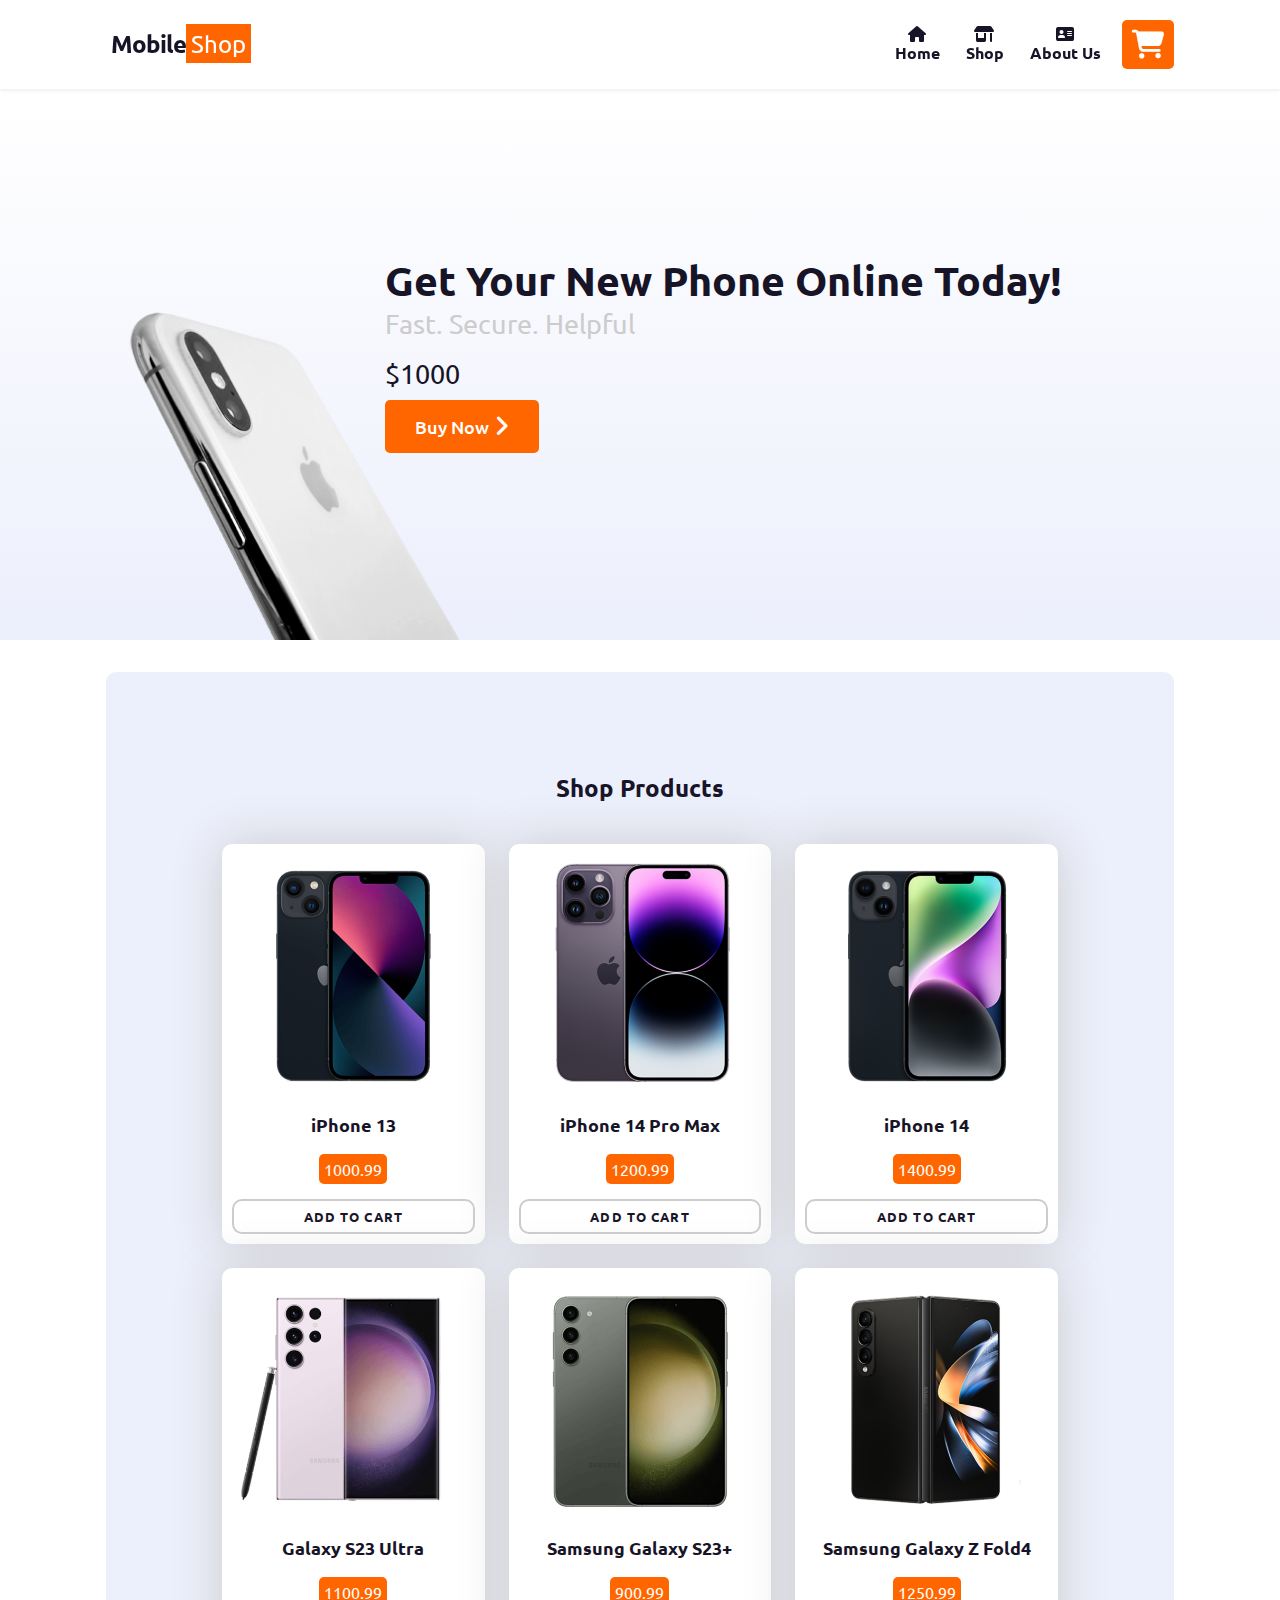
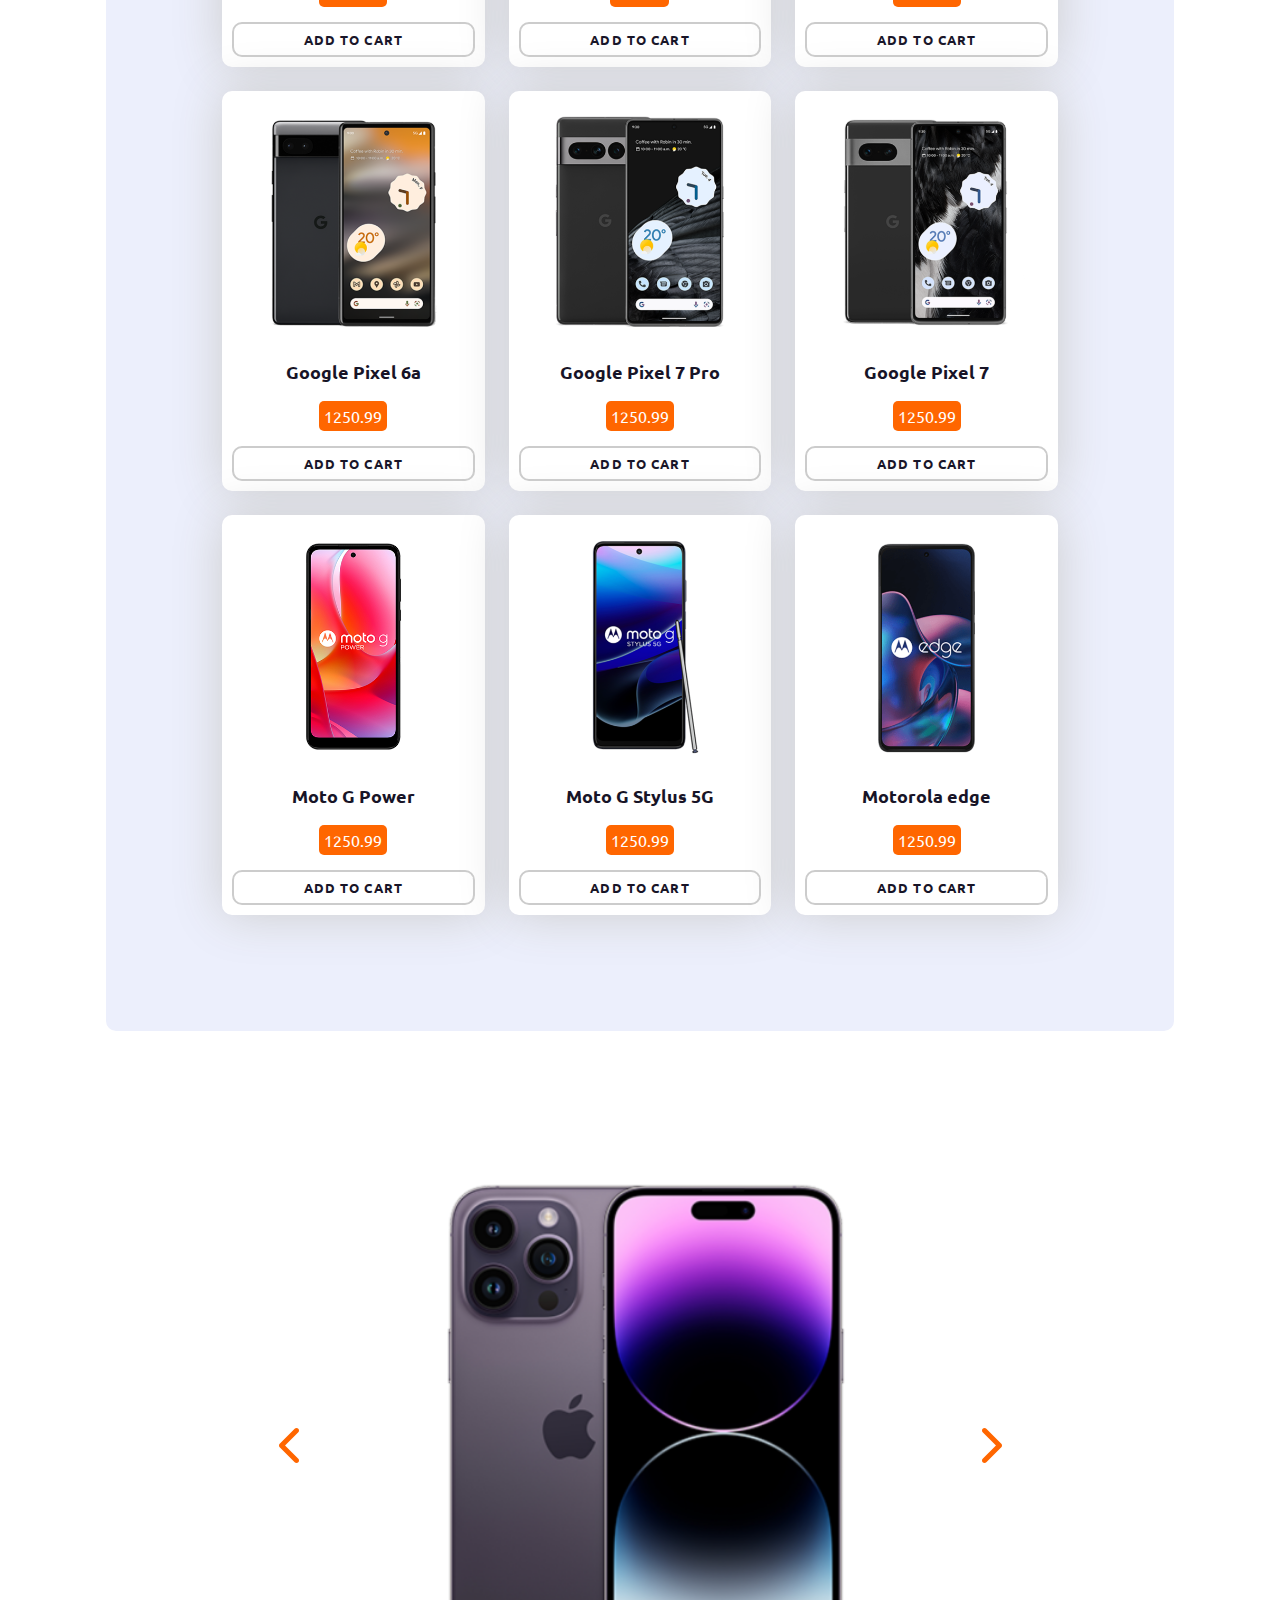
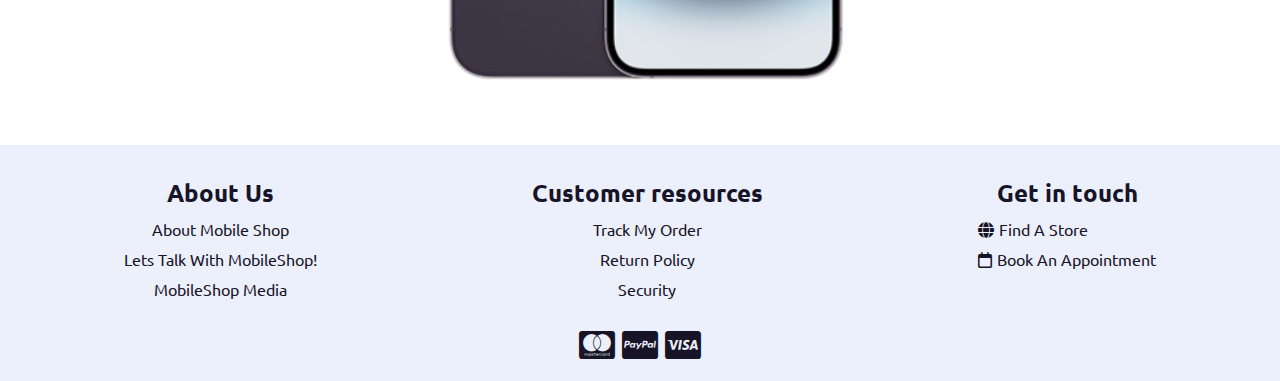
<file: index.html>
<!DOCTYPE html>
<html lang="en">
  <head>
    <meta charset="UTF-8" />
    <meta http-equiv="X-UA-Compatible" content="IE=edge" />
    <meta name="viewport" content="width=device-width, initial-scale=1.0" />
    <link rel="stylesheet" href="style.css" />
    <link
      rel="stylesheet"
      href="https://cdnjs.cloudflare.com/ajax/libs/font-awesome/6.3.0/css/all.min.css"
    />
    <link rel="preconnect" href="https://fonts.googleapis.com" />
    <link rel="preconnect" href="https://fonts.gstatic.com" crossorigin />
    <link
      href="https://fonts.googleapis.com/css2?family=Kanit&display=swap"
      rel="stylesheet"
    />

    <link rel="preconnect" href="https://fonts.googleapis.com" />
    <link rel="preconnect" href="https://fonts.gstatic.com" crossorigin />
    <link
      href="https://fonts.googleapis.com/css2?family=Ubuntu&display=swap"
      rel="stylesheet"
    />
    <title>Ecommerce Website</title>
  </head>
  <body>
    <!-- header -->
    <header>
      <!-- nav -->
      <div class="nav container">
        <a href="#" class="logo"
          ><b>Mobile</b><span class="logoOrange">Shop</span></a
        >
        <!-- navigation -->
        <div class="navigation">
          <div class="home nav-btn">
            <i class="fa-solid fa-house"></i><a href="#main">Home</a>
          </div>
          <div class="shop-products nav-btn">
            <i class="fa-solid fa-shop"></i>
            <a href="#shop-products">Shop</a>
          </div>
          <div class="about nav-btn">
            <i class="fa-solid fa-address-card"></i
            ><a href="#aboutUs">About Us</a>
          </div>
        </div>
        <!-- cart-icon -->
        <i class="fa-solid fa-cart-shopping" id="cart-icon">
          <span></span>
        </i>
        <!-- cart -->
        <div class="cart">
          <h2 class="cart-title">Your Cart</h2>
          <!-- cart content -->
          <div class="cart-content">
            <div class="cart-items">
              <!-- render cart items here -->
            </div>
          </div>
          <!-- total -->
          <div class="total">
            <div class="total-title">Total (0 items): $0</div>
          </div>
          <!-- buy btn -->
          <button type="button" class="btn-buy">Proceed to checkout</button>
          <!-- cart-close -->
          <i class="fa-solid fa-xmark" id="close-cart"></i>
        </div>
      </div>
    </header>
    <!-- main -->
    <div class="main" id="main">
      <div class="orderPlaced">
        <div class="popup" id="popup">
          <img src="img/404-tick.png" alt="" />
          <h2>Thanks for your order!</h2>
          <p>Your order number is <b>218232421</b></p>
          <button type="button" class="OK-btn" onclick="closePopup()">
            OK
          </button>
        </div>
      </div>
      <!-- //////////To the top button -->
      <div id="return-to-top"><i class="fa-solid fa-chevron-up"></i></div>
      <!-- commercial section -->
      <div class="main-commercial">
        <div class="commercial-image">
          <img src="img/backPicture/new_iphone.png" alt="" />
        </div>

        <div class="commercial-discription">
          <div class="commercial-title">
            <h2>Get Your New Phone Online Today!</h2>
          </div>
          <div class="commercial-text">Fast. Secure. Helpful</div>
          <div class="commercial-price">$1000</div>
          <div class="commercial-buyBtn">
            Buy Now<i class="fas fa-angle-right"></i>
          </div>
        </div>
      </div>

      <!-- shop -->
      <section class="shop container">
        <h2 class="section-title" id="shop-products">Shop Products</h2>
        <!-- content -->
        <div class="shop-content"></div>
      </section>
    </div>
    <!-- carousel -->
    <div class="carousel">
      <!-- Slider container -->
      <div class="slider">
        <!-- slide 1 -->
        <div class="slide">
          <img
            src="img/Apple/iPhone 14 Pro Max/iPhone_14_Pro_Max_DeepPurple_5G-plus_lrg1 (1).png"
            alt="slide1"
          />
        </div>

        <!-- slide 2 -->
        <div class="slide">
          <img
            src="img/Google pixel/Google Pixel 7 Pro/Google_Pixel_7_Pro.png"
            alt="slide2"
          />
        </div>

        <!-- slide 3 -->
        <div class="slide">
          <img
            src="img/Samsung/Samsung Galaxy S23 Ultra/Samsung_Galaxy_S23_Ultra_Lavender_5G_plus_lrg1 (1).png"
            alt="slide3"
          />
        </div>

        <!-- slide 4 -->
        <div class="slide">
          <img
            src="img/Motorola/Motorola edge/Motorola_Edge_Mineral_Gray_5G_lrg1 (1).png"
            alt="slide4"
          />
        </div>

        <!-- Control buttons -->
        <button class="slide-btn btn-next">
          <i class="fa-solid fa-chevron-right"></i>
        </button>
        <button class="slide-btn btn-prev">
          <i class="fa-solid fa-chevron-left"></i>
        </button>
      </div>
    </div>
    <footer>
      <div class="footer-main">
        <div class="aboutus column">
          <h2 id="aboutUs">About Us</h2>
          <div class="aboutShop"><a href="#">About Mobile Shop</a></div>
          <div class="lets-talk">
            <a href="#">Lets Talk With MobileShop!</a>
          </div>
          <div class="media"><a href="#">MobileShop Media</a></div>
        </div>

        <div class="customer-service column">
          <h2>Customer resources</h2>
          <div class="track-order">
            <a href="#">Track My Order</a>
          </div>
          <div class="return">
            <a href="#">Return Policy</a>
          </div>
          <div class="security"><a href="#">Security</a></div>
        </div>

        <div class="getInTouch column">
          <h2>Get in touch</h2>
          <div class="findStore">
            <a href="#"><i class="fa-solid fa-globe"></i>Find A Store</a>
          </div>
          <div class="book">
            <a href="#"
              ><i class="fa-regular fa-calendar"></i>Book An Appointment</a
            >
          </div>
        </div>
      </div>

      <div class="footer-icons">
        <i class="fab fa-cc-mastercard"></i>
        <i class="fab fa-cc-paypal"></i>
        <i class="fab fa-cc-visa"></i>
      </div>
    </footer>
    <script src="script.js"></script>
  </body>
</html>
</file>
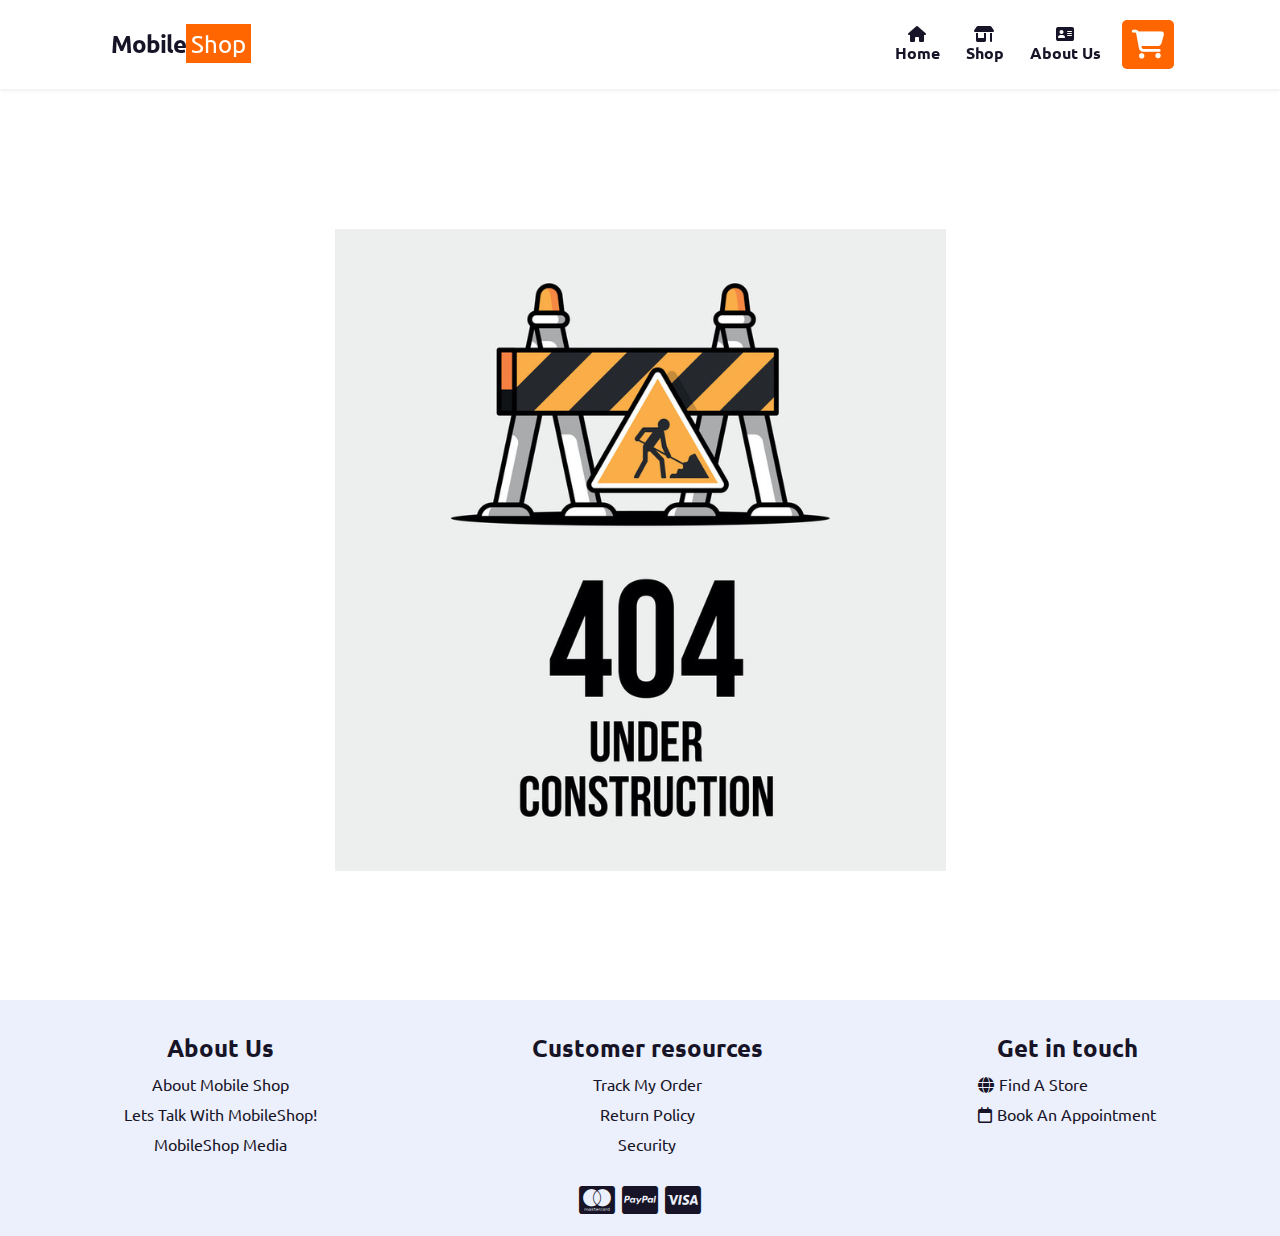
<file: 404page.html>
<!DOCTYPE html>
<html lang="en">
  <head>
    <meta charset="UTF-8" />
    <meta http-equiv="X-UA-Compatible" content="IE=edge" />
    <meta name="viewport" content="width=device-width, initial-scale=1.0" />
    <link rel="stylesheet" href="style.css" />
    <link
      rel="stylesheet"
      href="https://cdnjs.cloudflare.com/ajax/libs/font-awesome/6.3.0/css/all.min.css"
    />
    <link rel="preconnect" href="https://fonts.googleapis.com" />
    <link rel="preconnect" href="https://fonts.gstatic.com" crossorigin />
    <link
      href="https://fonts.googleapis.com/css2?family=Kanit&display=swap"
      rel="stylesheet"
    />

    <link rel="preconnect" href="https://fonts.googleapis.com" />
    <link rel="preconnect" href="https://fonts.gstatic.com" crossorigin />
    <link
      href="https://fonts.googleapis.com/css2?family=Ubuntu&display=swap"
      rel="stylesheet"
    />
    <title>Ecommerce Website</title>
  </head>
  <body>
    <!-- header -->
    <header>
      <!-- nav -->
      <div class="nav container">
        <a href="index.html" class="logo"
          ><b>Mobile</b><span class="logoOrange">Shop</span></a
        >
        <!-- navigation -->
        <div class="navigation">
          <div class="home nav-btn">
            <i class="fa-solid fa-house"></i><a href="index.html">Home</a>
          </div>
          <div class="shop-products nav-btn">
            <i class="fa-solid fa-shop"></i>
            <a href="#shop-products">Shop</a>
          </div>
          <div class="about nav-btn">
            <i class="fa-solid fa-address-card"></i
            ><a href="#aboutUs">About Us</a>
          </div>
        </div>
        <!-- cart-icon -->
        <i class="fa-solid fa-cart-shopping" id="cart-icon">
          <span></span>
        </i>
        <!-- cart -->
        <div class="cart">
          <h2 class="cart-title">Your Cart</h2>
          <!-- cart content -->
          <div class="cart-content">
            <div class="cart-items">
              <!-- render cart items here -->
            </div>
          </div>
          <!-- total -->
          <div class="total">
            <div class="total-title">Total (0 items): $0</div>
          </div>
          <!-- buy btn -->
          <button type="button" class="btn-buy">Proceed to checkout</button>
          <!-- cart-close -->
          <i class="fa-solid fa-xmark" id="close-cart"></i>
        </div>
      </div>
    </header>
    <!-- main -->
    <div id="main404"></div>
    <footer>
      <div class="footer-main">
        <div class="aboutus column">
          <h2 id="aboutUs">About Us</h2>
          <div class="aboutShop"><a href="#">About Mobile Shop</a></div>
          <div class="lets-talk">
            <a href="#">Lets Talk With MobileShop!</a>
          </div>
          <div class="media"><a href="#">MobileShop Media</a></div>
        </div>

        <div class="customer-service column">
          <h2>Customer resources</h2>
          <div class="track-order">
            <a href="#">Track My Order</a>
          </div>
          <div class="return">
            <a href="#">Return Policy</a>
          </div>
          <div class="security"><a href="#">Security</a></div>
        </div>

        <div class="getInTouch column">
          <h2>Get in touch</h2>
          <div class="findStore">
            <a href="#"><i class="fa-solid fa-globe"></i>Find A Store</a>
          </div>
          <div class="book">
            <a href="#"
              ><i class="fa-regular fa-calendar"></i>Book An Appointment</a
            >
          </div>
        </div>
      </div>

      <div class="footer-icons">
        <i class="fab fa-cc-mastercard"></i>
        <i class="fab fa-cc-paypal"></i>
        <i class="fab fa-cc-visa"></i>
      </div>
    </footer>
  </body>
</html>
</file>
<file: style.css>
* {
  margin: 0;
  padding: 0;
  scroll-behavior: smooth;
  box-sizing: border-box;
  text-decoration: none;
  list-style: none;
  font-family: "Ubuntu", sans-serif;
}

:root {
  --main-color: #fd4646;
  --text-color: #171427;
  --bg-color: #fff;
  --orange: #ff6600;
  --another-bg: #eceffc;
  --grey: #ccc;
}

img {
  width: 100%;
}

body {
  color: var(--text-color);
}
.container {
  max-width: 1068px;
  padding: 100px;
  margin: auto;
  width: 100%;
}
section {
  padding: 4rem 0 3rem;
}
header {
  position: fixed;
  top: 0;
  left: 0;
  width: 100%;
  background: var(--bg-color);
  box-shadow: 0 1px 4px hsl(0 4% 15% /10%);
  z-index: 9999;
}

.nav {
  display: flex;
  align-items: center;
  justify-content: space-between;
  padding: 20px 0;
}

.navigation {
  display: flex;
  flex-direction: row;
  gap: 1rem;
  margin: 0;
  width: 100%;
  justify-content: right;
  margin-right: 1rem;
  font-weight: 600;
}

.navigation a {
  text-decoration: none;
  color: var(--text-color);
}

.navigation a:hover {
  opacity: 0.8;
  transition: all 0.2s;
}

.nav-btn {
  position: relative;
}

.nav-btn i {
  margin-right: 2px;
}

.nav-btn:after {
  content: "";
  position: absolute;
  left: 0;
  bottom: -2px;
  width: 0px;
  height: 2px;
  background-color: var(--orange);

  transform: scaleX(0.15);
  transform-origin: left;
}

.nav-btn:hover:after {
  transform: scaleX(1);
  width: 100%;
  transition: transform 0.2s ease-in;
}

.logo {
  font-size: 1.5rem;
  color: var(--text-color);
  font-weight: 400;
  padding: 5px;
}

.logoOrange {
  background: var(--orange);
  padding: 5px;
  color: var(--bg-color);
}

#cart-icon {
  font-size: 1.8rem;
  cursor: pointer;
  color: var(--bg-color);
  background: var(--orange);
  padding: 10px;
  border-radius: 5px;
  position: relative;
  display: flex;
  gap: 0.2rem;
}

#cart-icon i {
  position: absolute;
  top: 0;
  bottom: 0;
}

#cart-icon:hover {
  opacity: 0.8;
  transition: all 0.3s;
}

#cart-icon span {
  color: var(--grey);
  background: var(--text-color);
  font-size: 0.8rem;
  display: flex;
  justify-content: center;
  align-items: center;
  text-align: center;
  position: absolute;
  bottom: -5px;
  right: -5px;
  height: 1.1rem;
  width: 1.1rem;
  border-radius: 50%;
  display: none;
  padding: 1px;
}

/* cart */
.cart {
  position: fixed;
  top: 0;
  right: 0;
  width: 360px;
  min-height: 100vh;
  padding: 20px;
  background: var(--bg-color);
  box-shadow: -2px 0 4px hsl(0 4% 15% / 10%);
  right: -100%;
  transition: 0;
  animation: bye 0.5s ease-out forwards;
  background: var(--another-bg);
}

/* cart items */
.cart-items {
  max-height: calc(100vh - 247px);
  overflow-y: auto;
  overflow-x: hidden;
  text-align: center;
  margin-top: 1rem;
}

.cart.active {
  animation: hello 0.5s ease-out forwards;
  right: 0;
}

@keyframes hello {
  0% {
    right: -100%;
  }
  100% {
    right: 0;
  }
}

@keyframes bye {
  0% {
    right: 0;
  }
  100% {
    right: -100%;
  }
}

.section-title {
  font-size: 1.5rem;
  font-weight: 600;
  text-align: center;
  margin-bottom: 1.5rem;
  color: var(--text-color);
}

.cart-box {
  display: grid;
  grid-template-columns: 32% 50% 18%;
  align-items: center;
  gap: 1rem;
  margin-top: 1rem;
}

.cart-img {
  width: 100px;
  height: 100px;
  object-fit: contain;
  padding: 10px;
}

.detail-box {
  display: grid;
  row-gap: 0.5rem;
}

.cart-product-title {
  font-size: 1rem;
  text-transform: uppercase;
}

.cart-price {
  font-weight: 500;
}

.cart-quantity {
  border: 1px solid var(--text-color);
  outline-color: var(--main-color);
  width: 2.4rem;
  text-align: center;
  font-size: 1rem;
}

.cart-remove {
  font-size: 24px;
  color: var(--main-color);
  cursor: pointer;
}

.total {
  display: flex;
  justify-content: center;
  margin-top: 1.5rem;
  border-top: 1px solid var(--text-color);
}

.total-title {
  font-size: 1rem;
  font-weight: 600;
}

.total-price {
  margin-left: 0.5rem;
}

.btn-buy {
  display: flex;
  margin: 1.5rem auto 0 auto;
  padding: 12px 20px;
  border: none;
  background: var(--orange);
  color: var(--bg-color);
  font-size: 1rem;
  font-weight: 600;
  cursor: pointer;
  border-radius: 10px;
}

.btn-buy:hover {
  transition: 0.3s;
  background: #ff781f;
}

#close-cart {
  position: absolute;
  top: 1rem;
  right: 0.8rem;
  font-size: 2rem;
  color: var(--text-color);
  cursor: pointer;
}

/* shop */
.shop {
  margin-top: 2rem;
  background: var(--another-bg);
  border-radius: 10px;
}

.shop-content {
  display: grid;
  grid-template-columns: repeat(auto-fit, minmax(220px, auto));
  gap: 1.5rem;
  padding: 1rem;
}

.product-box {
  position: relative;
  padding: 10px;
  background: var(--bg-color);
  box-shadow: 0 0 50px var(--grey);
  border-radius: 10px;
}

.product-box:hover {
  transition: 0.4s;
  cursor: pointer;
}

.product-wrap:hover {
  padding: 20px;
  transition: 0.4s;
}

.product-img {
  width: 100%;
  height: auto;
  margin-bottom: 0.5rem;
}

.product-description {
  text-align: center;
  margin: 5px;
  display: flex;
  justify-content: center;
  align-items: center;
  flex-direction: column;
}
.product-title {
  font-size: 1.1rem;
  font-weight: 600;
  margin-bottom: 0.5rem;
}

.price {
  font-weight: 400;
  background: var(--orange);
  margin-top: 10px;
  border-radius: 5px;
  padding: 5px;
  color: var(--bg-color);
}

.button-hover-addcart {
  border: 2px solid var(--grey);
  border-radius: 10px;
  padding: 7px;
  background: transparent;
  color: var(--text-color);
  font-weight: 600;
  text-transform: uppercase;
  overflow: hidden;
  letter-spacing: 0.07rem;
  transition: all 0.2s ease-in-out;
  position: relative;
  width: 100%;
  margin-top: 10px;
  cursor: pointer;
}

.button-hover-addcart:active {
  transform: scale(0.9);
}
.button-hover-addcart span {
  transition: all 0.2s ease-in-out;
}

.button-hover-addcart .fa-cart-arrow-down {
  position: absolute;
  font-size: 1.2rem;
  top: 50%;
  -webkit-transform: translateY(-50%);
  -ms-transform: translateY(-50%);
  transform: translateY(-50%);
  color: var(--bg-color);
  right: -20px;
  transition: 0.4s right cubic-bezier(0.38, 0.6, 0.48, 1);
}

.button-hover-addcart:hover {
  border-color: var(--text-color);
  background: var(--orange);
}

.button-hover-addcart:hover span {
  margin-right: 20px;
  color: var(--bg-color);
}

.button-hover-addcart:hover .fa-cart-arrow-down {
  right: 12px;
}
.cart-title {
  text-align: center;
  font-size: 1.5rem;
  font-weight: 600;
  margin-top: 2rem;
}

/* commercial section */
.main-commercial {
  background: linear-gradient(to top, var(--another-bg), var(--bg-color));
  overflow: hidden;
  width: 100%;
  height: 70vh;
  margin-bottom: 30px;
  margin-top: 100px;
  position: relative;
  padding: 0;
}

.main-commercial .commercial-image {
  position: absolute;
  left: 0;
  bottom: 0;
  width: 45vw;
}

.main-commercial img {
  position: absolute;
  left: 0;
  bottom: 0;
  width: 100%;
  z-index: 0;
}

.commercial-discription {
  position: absolute;
  top: 12vw;
  right: 25vw;
  z-index: 10;
  text-align: left;
  font-size: 2em;
}

.commercial-title {
  user-select: none;
}
.commercial-text {
  color: var(--grey);
  user-select: none;
}
.commercial-price {
  user-select: none;
  margin-top: 1rem;
  margin-bottom: 1rem;
}

.commercial-buyBtn {
  background: var(--orange);
  color: var(--bg-color);
  cursor: pointer;
  padding: 15px 50px 15px 30px;
  font-weight: 500;
  border-radius: 5px;
  text-align: center;
  font-size: 1.1rem;
  position: relative;
  display: inline;
  z-index: 1;
}

.commercial-buyBtn .fa-angle-right {
  font-size: 1.5rem;
  position: absolute;
  right: 30px;
  top: 50%;
  transform: translateY(-50%);
  transition: right 0.5s;
  z-index: 1;
}

.commercial-buyBtn:hover .fa-angle-right {
  font-size: 1.5rem;
  position: absolute;
  right: 20px;
  z-index: 1;
}

/* carousel */
.carousel {
  width: 100%;
  height: 100%;
  display: flex;
  justify-content: center;
  margin-top: 100px;
  align-items: center;
  padding: 2rem;
}

.slider {
  width: 100%;
  max-width: 800px;
  height: 550px;
  position: relative;
  overflow: hidden;
  border-radius: 10px;
}

.slide {
  width: 100%;
  max-width: 800px;
  height: 550px;
  position: absolute;
  transition: all 0.5s;
  background: var(--text-color);
  background: var(--bg-color);
}

.slide img {
  width: 100%;
  height: 100%;
  object-fit: contain;
  box-shadow: 12px 3px 3px #fff;
}

.slide-btn {
  position: absolute;
  border: none;
  z-index: 10px;
  cursor: pointer;
  background: #ffffff10;
  backdrop-filter: blur(12px);
  -webkit-backdrop-filter: blur(12px);
  border-radius: 100%;
  width: 70px;
  height: 70px;
}

.slide-btn i {
  color: var(--orange);
  font-size: 2.5rem;
  position: relative;
  transition: all 0.3s ease;
}
.btn-prev {
  top: 45%;
  left: 2%;
  transition: all 0.3s ease;
}

.btn-prev i:hover {
  right: 5px;
  transition: all 0.3s ease;
}

.btn-next i:hover {
  left: 5px;
  transition: all 0.3s ease;
}

.btn-next {
  top: 45%;
  right: 2%;
}

/* buyPhone section */

.buyPhone {
  width: 100%;
  text-align: center;
  /* background: #eceffc; */
  margin-top: 20px;
}

.buyPhone-content {
  display: flex;
  justify-content: flex-start;
  align-items: center;
  text-align: center;
  /* background: #eceffc; */
  gap: 200px;
}

.buyPhone-pic {
  max-width: 500px;
  border: 3px solid red;
  position: relative;
}

.buyPhone-line {
  height: 200px;
  background: #fd4646;
  width: 500px;
}

.buyPhone-line img {
  /* position: absolute; */
  position: relative;
  top: -60%;
  right: -50%;
}

.buyPhone-line img:after {
  content: "";
  position: absolute;
  left: 0;
  bottom: 0;
  top: 0;
  right: 100px;
  width: 100%;
  height: 100%;
  background-color: var(--orange);

  transform: scaleX(0.15);
  transform-origin: left;
}
.buyPhone-line img:hover:after {
  transform: scaleX(1);
  width: 100%;
  transition: transform 0.2s ease-in;
}
.buyPhone-options {
  display: flex;
  justify-content: space-between;
  flex-direction: column;
  text-align: justify;
  cursor: pointer;
  gap: 10px;
  color: var(--orange);
}
.option {
  font-size: 2rem;
  background: var(--text-color);
  padding: 10px;
  border-radius: 10px;
}

.option:hover {
  color: var(--bg-color);
}

/* ////////////////////////////To the top button///////////////////////////// */
#return-to-top {
  position: fixed;
  bottom: 20px;
  right: 20px;
  background: rgb(0, 0, 0);
  background: rgba(0, 0, 0, 0.7);
  width: 50px;
  height: 50px;
  display: block;
  text-decoration: none;
  -webkit-border-radius: 35px;
  -moz-border-radius: 35px;
  border-radius: 35px;
  display: none;
  -webkit-transition: all 0.3s linear;
  -moz-transition: all 0.3s ease;
  -ms-transition: all 0.3s ease;
  -o-transition: all 0.3s ease;
  transition: all 0.3s ease;
  z-index: 9999;
}

#return-to-top i {
  color: #fff;
  margin: 0;
  position: relative;
  left: 16px;
  top: 13px;
  font-size: 19px;
  -webkit-transition: all 0.3s ease;
  -moz-transition: all 0.3s ease;
  -ms-transition: all 0.3s ease;
  -o-transition: all 0.3s ease;
  transition: all 0.3s ease;
}

#return-to-top:hover {
  background: rgba(0, 0, 0, 0.9);
}
#return-to-top:hover i {
  color: #fff;
  top: 5px;
}

/* footer */
footer {
  background: var(--another-bg);
  font-size: 1rem;
  text-align: center;
  padding: 1rem;
  display: flex;
  flex-direction: column;
  justify-content: space-around;
}

.footer-main {
  display: flex;
  flex-direction: row;
  justify-content: space-around;
}

.column {
  padding: 1rem;
  display: flex;
  flex-direction: column;
  gap: 10px;
}

.column h2 {
  text-align: center;
}

.getInTouch {
  text-align: justify;
}

.getInTouch a i {
  margin-right: 5px;
}

.column a {
  color: var(--text-color);
}

.column a:hover {
  color: var(--grey);
}

.footer-icons {
  margin-top: 10px;
  font-size: 2rem;
}

/* cart content */
.cart-item {
  margin: 10px;
  display: flex;
  justify-content: center;
  text-align: center;
  align-items: center;
  background: var(--bg-color);
  border-radius: 10px;
  padding: 10px;
}

.cart-item img {
  height: 150px;
  width: 150px;
}

.units {
  display: flex;
  justify-content: space-around;
  justify-content: center;
  gap: 1rem;
}

.unit-wrap {
  display: flex;
  flex-direction: column;
  gap: 1rem;
}

.unit-price {
  font-weight: 600;
}

.btn-minus,
.btn-plus {
  background: var(--orange);
  height: 25px;
  width: 25px;
  display: flex;
  justify-content: center;
  align-items: center;
  border-radius: 50%;
  cursor: pointer;
  user-select: none;
  font-size: 1rem;
  font-weight: bold;
}

.btn-minus:hover,
.btn-plus:hover {
  opacity: 0.8;
  transition: all 0.2s;
}

.fa-trash-can {
  font-size: 1.5rem;
  cursor: pointer;
}
.fa-trash-can:hover {
  opacity: 0.8;
  transition: all 0.2s;
}

/* //////////////popup window/////////////////// */

.orderPlaced {
  display: none;
  position: fixed;
  z-index: 9999;
  left: 0;
  top: 0;
  width: 100%;
  height: 100%;
  overflow: auto;
  background: rgba(80, 69, 69, 0.29);
  box-shadow: 0 4px 30px rgba(0, 0, 0, 0.1);
  backdrop-filter: blur(9px);
  -webkit-backdrop-filter: blur(9px);
}

.popup {
  width: 400px;
  background: #fff;
  border-radius: 10px;
  position: absolute;
  top: 50%;
  left: 50%;
  transform: translate(-50%, -50%) scale(0.1);
  text-align: center;
  padding: 0 30px 30px;
  color: #333;
  visibility: hidden;
  transition: transform 0.4s, top 0.4s;
  z-index: 9999;
}

.popup img {
  width: 100px;
  margin-top: -50px;
  border-radius: 50%;
  box-shadow: 0 2px 5px rgba(0, 0, 0, 0.2);
  z-index: 9999;
}

.popup h2 {
  font-size: 2rem;
  font-weight: 500;
  margin: 30px 0 10px;
  z-index: 9999;
}

.popup button {
  width: 100%;
  margin-top: 50px;
  padding: 10px 0;
  background: var(--orange);
  color: #fff;
  border: 0;
  outline: none;
  font-size: 1rem;
  border-radius: 10px;
  cursor: pointer;
  z-index: 9999;
}

.open-popup {
  visibility: visible;
  top: 50%;
  transform: translate(-50%, -50%) scale(1);
}

b {
  letter-spacing: -1px;
}

/* //////////////!!!!!!!!!!!!!!!!!!!!!!!!!!! */

@media (max-width: 1600px) {
  .commercial-discription {
    font-size: 1.7em;
    top: 12vw;
    right: 17vw;
  }

  .main-commercial {
    height: 60vh;
  }

  #cart-icon span {
    color: var(--grey);
    background: var(--text-color);
    font-size: 0.8rem;
    display: flex;
    justify-content: center;
    align-items: center;
    text-align: center;
    position: absolute;
    bottom: -5px;
    right: -5px;
    height: 1.1rem;
    width: 1.1rem;
    border-radius: 50%;
    display: none;
    padding: 1px;
  }
}

@media (max-width: 1080px) {
  .nav {
    padding: 15px;
  }

  .navigation {
    gap: 0.5rem;
    margin-right: 0.5rem;
  }

  .logo {
    font-size: 1rem;
    color: var(--text-color);
    font-weight: 400;
    padding: 5px;
  }

  .container {
    margin: 0 auto;
    /* width: 90%; */
    width: 100%;
  }
  .main-commercial .commercial-image {
    width: 45vw;
  }
}

@media (max-width: 800px) {
  .commercial-discription {
    font-size: 1.3em;
    position: absolute;
    margin-left: auto;
    margin-right: auto;
    left: 0;
    right: 0;
    text-align: center;
    margin-top: 100px;
  }

  .main-commercial .commercial-image {
    width: 65vw;
  }

  .nav {
    padding: 5px;
  }

  .nav-btn {
    display: flex;
    flex-direction: column;
    justify-content: center;
    align-items: center;
    padding: 5px;
    border-radius: 5px;
  }

  .container {
    padding: 5px;
    margin: 0;
  }
  .shop-content {
    gap: 1rem;
    padding: 0.7rem;
  }

  .cart {
    width: 100%;
  }

  .footer-main {
    display: flex;
    flex-direction: column;
  }

  .column {
    justify-content: center;
    align-items: center;
  }

  .popup {
    width: 90%;
  }

  .popup h2 {
    font-size: 1.5rem;
  }

  .popup button {
    margin-top: 20px;
    font-size: 0.8rem;
  }
}

.nav-btn {
  display: flex;
  flex-direction: column;
  justify-content: center;
  align-items: center;
  padding: 5px;
  border-radius: 5px;
}
@media (max-width: 400px) {
  .nav {
    display: flex;
    flex-direction: column;
  }
  #cart-icon {
    margin-bottom: 5px;
  }

  .navigation {
    justify-content: center;
    margin: 5px;
  }
  .nav-btn {
    display: block;
  }

  .logo {
    font-size: 2.5rem;
    padding: 5px;
  }

  .main-commercial {
    height: 80vh;
    margin-top: 70px;
  }

  .section-title {
    font-size: 1.5rem;
    font-weight: 600;
    text-align: center;
    margin-bottom: 1.5rem;
    color: var(--text-color);
  }

  .cart-box {
    display: grid;
    grid-template-columns: 32% 50% 18%;
    align-items: center;
    gap: 1rem;
    margin-top: 1rem;
  }

  .cart-img {
    width: 100px;
    height: 100px;
    object-fit: contain;
    padding: 10px;
  }

  .detail-box {
    display: grid;
    row-gap: 0.5rem;
  }

  .cart-product-title {
    font-size: 1rem;
    text-transform: uppercase;
  }

  .cart-price {
    font-weight: 500;
  }

  .cart-quantity {
    border: 1px solid var(--text-color);
    outline-color: var(--main-color);
    width: 2.4rem;
    text-align: center;
    font-size: 1rem;
  }

  .cart-remove {
    font-size: 24px;
    color: var(--main-color);
    cursor: pointer;
  }

  .units {
    gap: 0.6rem;
  }

  .unit-wrap {
    margin-right: 1.5rem;
  }
}

/* 404 page */
#main404 {
  margin-top: 100px;
  background-image: url(img/404\ underConstruction.png);
  background-repeat: no-repeat;
  background-position: center;
  height: 100vh;
  width: 100%;
}
</file>
